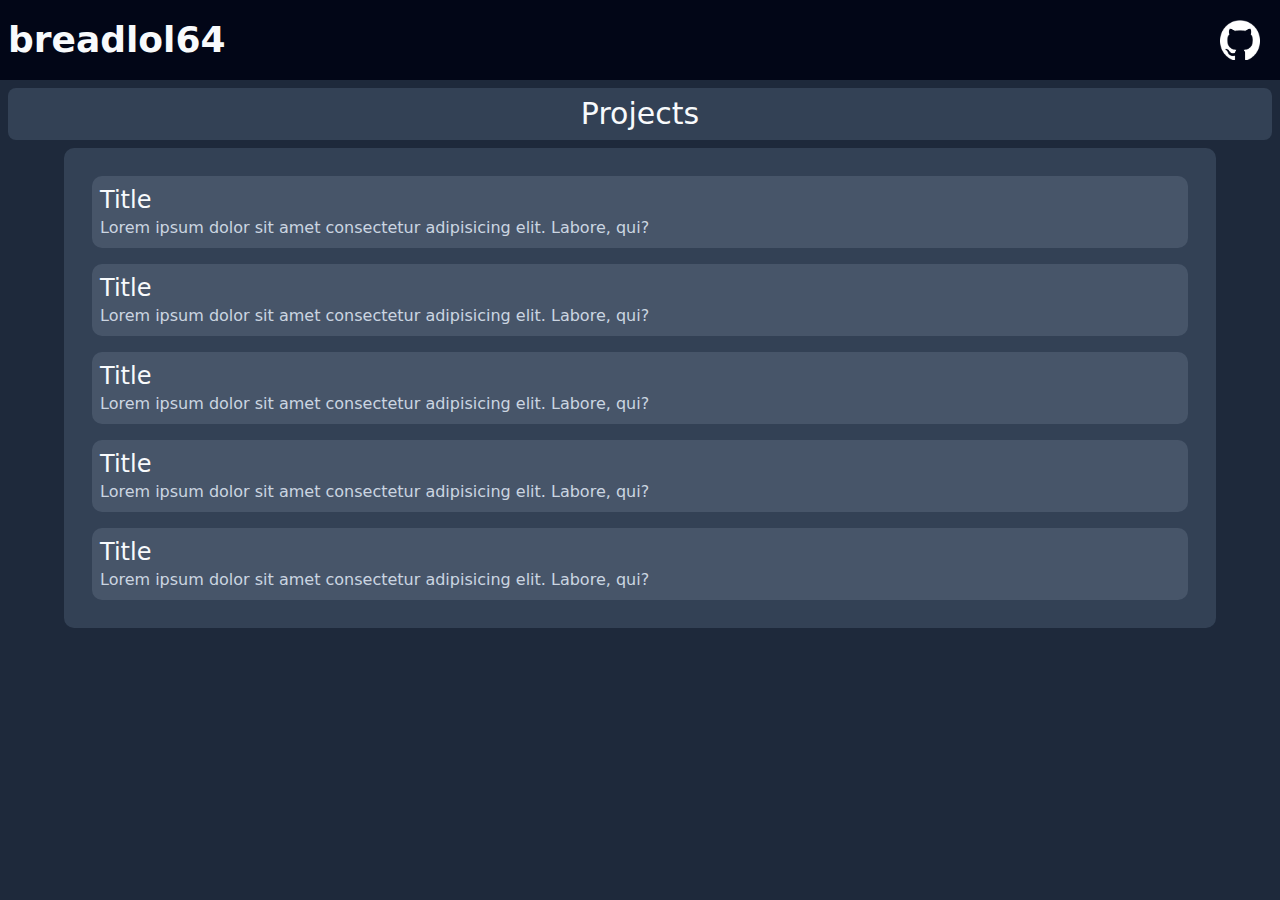
<file: index.html>
<!DOCTYPE html>
<html lang="en">
<head>
    <meta charset="UTF-8">
    <meta name="viewport" content="width=device-width, initial-scale=1.0">
    <title>breadlol64</title>
    <link rel="stylesheet" href="output.css">
</head>
<body class="bg-slate-800">
    <header class="flex bg-slate-950 h-20 items-center">
        <h1 class="text-slate-50 text-4xl font-bold m-2">breadlol64</h1>
        <nav class="ml-auto">
            <ul class="text-xl flex">
                <li><a href="https://github.com/breadlol64"><img src="github-mark-white.png" alt="github" class="w-10 h-10"></a></li>
            </ul>
        </nav>
    </header>

    <h1 class="text-3xl text-slate-50 text-center bg-slate-700 m-2 p-2" style="border-radius: 8px;">Projects</h1>

    <div class="bg-slate-700 p-3 sm:ml-16 sm:mr-16 ml-5 mr-5" style="border-radius: 10px;">
        <div class="bg-slate-600 p-2 m-4" style="border-radius: 10px;">
            <h1 class="text-2xl text-slate-50">Title</h1>
            <p class="text-slate-300">Lorem ipsum dolor sit amet consectetur adipisicing elit. Labore, qui?</p>
        </div>
        
        <div class="bg-slate-600 p-2 m-4" style="border-radius: 10px;">
            <h1 class="text-2xl text-slate-50">Title</h1>
            <p class="text-slate-300">Lorem ipsum dolor sit amet consectetur adipisicing elit. Labore, qui?</p>
        </div>

        <div class="bg-slate-600 p-2 m-4" style="border-radius: 10px;">
            <h1 class="text-2xl text-slate-50">Title</h1>
            <p class="text-slate-300">Lorem ipsum dolor sit amet consectetur adipisicing elit. Labore, qui?</p>
        </div>

        <div class="bg-slate-600 p-2 m-4" style="border-radius: 10px;">
            <h1 class="text-2xl text-slate-50">Title</h1>
            <p class="text-slate-300">Lorem ipsum dolor sit amet consectetur adipisicing elit. Labore, qui?</p>
        </div>

        <div class="bg-slate-600 p-2 m-4" style="border-radius: 10px;">
            <h1 class="text-2xl text-slate-50">Title</h1>
            <p class="text-slate-300">Lorem ipsum dolor sit amet consectetur adipisicing elit. Labore, qui?</p>
        </div>
    </div>
</body>
</html>
</file>
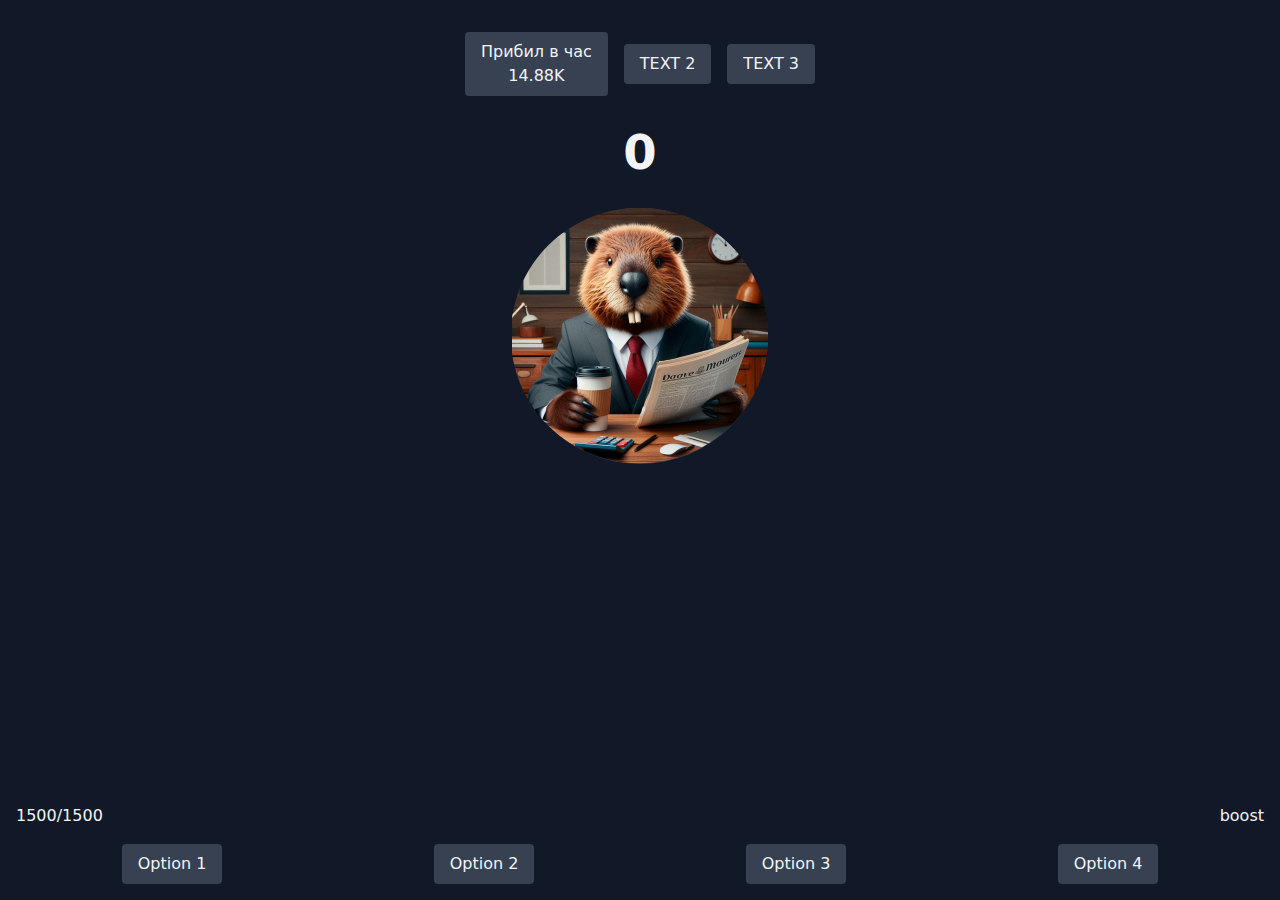
<file: bober/index.html>
<!DOCTYPE html>
<html lang="en">
<head>
    <meta charset="UTF-8">
    <meta name="viewport" content="width=device-width, initial-scale=1.0">
    <link rel="stylesheet" href="output.css">
    <title>bober</title>
</head>
<body class="flex flex-col items-center justify-between min-h-screen bg-gray-900 text-gray-100">
    
    <!-- Top Buttons -->
    <div class="flex justify-center mt-4 fixed top-0 left-0 right-0 p-4 bg-gray-900">
        <div class="flex items-center">
            <button class="px-4 py-2 bg-gray-700 rounded flex items-center justify-center">
                Прибил в час<br>14.88K
            </button>
            <button class="px-4 py-2 bg-gray-700 rounded flex items-center justify-center ml-4">
                TEXT 2
            </button>
            <button class="px-4 py-2 bg-gray-700 rounded flex items-center justify-center ml-4">
                TEXT 3
            </button>
        </div>
    </div>
    
    <!-- Main Content -->
    <div class="flex flex-col items-center mt-24">
        <!-- Large Number -->
        <div class="mt-8 text-5xl font-bold" id="score" >
            0
        </div>
        
        <!-- Circular Image Placeholder -->
        <div class="mt-8" onclick="addScore()">
            <div class="w-64 h-64 bg-gray-700 rounded-full flex items-center justify-center">
                <img src="bober.png" alt="">
            </div>
        </div>
    </div>

    <!-- Progress Bar and Menu at the Bottom -->
    <div class="w-full px-4 fixed bottom-0 left-0 right-0 bg-gray-900 pb-4">
        <!-- Progress Bar -->
        <div class="mt-4">
            <div class="flex items-center justify-between mb-2">
                <span id="energy">1500/1500</span>
                <span>boost</span>
            </div>
        </div>
        
        <!-- Menu Options -->
        <div class="mt-4 flex justify-around">
            <button class="px-4 py-2 bg-gray-700 rounded">Option 1</button>
            <button class="px-4 py-2 bg-gray-700 rounded">Option 2</button>
            <button class="px-4 py-2 bg-gray-700 rounded">Option 3</button>
            <button class="px-4 py-2 bg-gray-700 rounded">Option 4</button>
        </div>
    </div>
    <script src="index.js"></script>
</body>
</html>
</file>
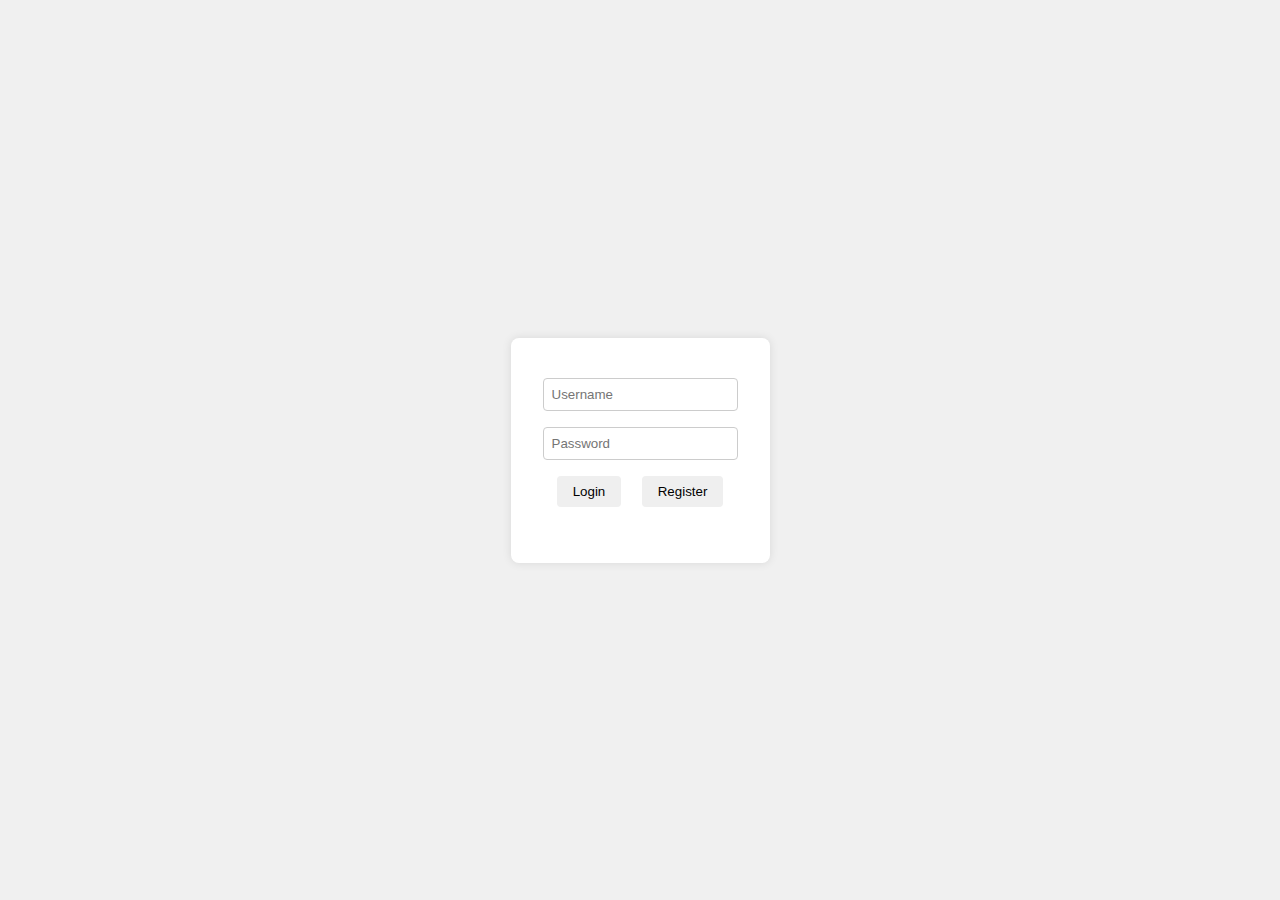
<file: bread/index.html>
<!DOCTYPE html>
<html lang="en">
<head>
    <meta charset="UTF-8">
    <meta name="viewport" content="width=device-width, initial-scale=1.0">
    <title>breadlol64</title>
    <style>
        body {
            font-family: Arial, sans-serif;
            display: flex;
            justify-content: center;
            align-items: center;
            height: 100vh;
            background-color: #f0f0f0;
            margin: 0;
        }
        .container {
            background-color: white;
            padding: 2rem;
            border-radius: 8px;
            box-shadow: 0 0 10px rgba(0, 0, 0, 0.1);
            text-align: center;
        }
        input[type="text"], input[type="password"] {
            width: 100%;
            padding: 0.5rem;
            margin: 0.5rem 0;
            border: 1px solid #ccc;
            border-radius: 4px;
            box-sizing: border-box;
        }
        button {
            padding: 0.5rem 1rem;
            margin: 0.5rem;
            border: none;
            border-radius: 4px;
            cursor: pointer;
            transition: background-color 0.3s ease;
        }
        button:hover {
            background-color: #007BFF;
            color: white;
        }
        #status {
            margin-top: 1rem;
            color: black;
        }
    </style>
</head>
<body>
    <div class="container">
        <input type="text" placeholder="Username" id="user"> <br>
        <input type="password" placeholder="Password" id="pw"> <br>
        <button onclick="login()">Login</button>
        <button onclick="reg()">Register</button>
        <p id="status"></p>
    </div>
    <script src="index.js"></script>
</body>
</html>
</file>
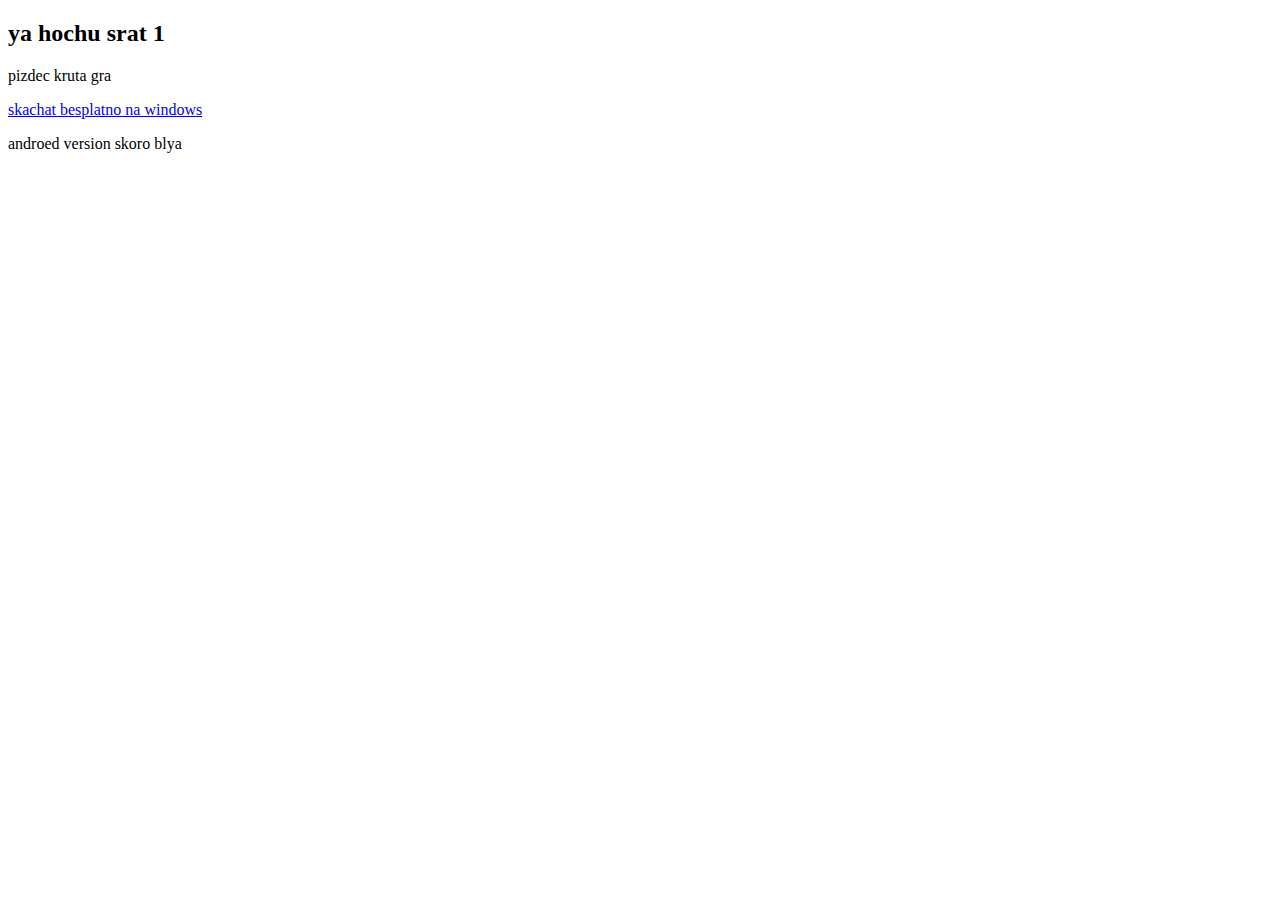
<file: srat/index.html>
<!DOCTYPE html>
<html lang="en">
<head>
    <meta charset="UTF-8">
    <meta name="viewport" content="width=device-width, initial-scale=1.0">
    <title>ya hochu srat</title>
</head>
<body>
    <h2>ya hochu srat 1</h2>
    <p>pizdec kruta gra</p>
    <a href="https://github.com/breadlol64/breadlol64.github.io/releases/download/xyi/ya-hochu-srat.zip">skachat besplatno na windows</a>
    <p>androed version skoro blya</p>
</body>
</html>
</file>
<file: output.css>
/*
! tailwindcss v3.4.1 | MIT License | https://tailwindcss.com
*/

/*
1. Prevent padding and border from affecting element width. (https://github.com/mozdevs/cssremedy/issues/4)
2. Allow adding a border to an element by just adding a border-width. (https://github.com/tailwindcss/tailwindcss/pull/116)
*/

*,
::before,
::after {
  box-sizing: border-box;
  /* 1 */
  border-width: 0;
  /* 2 */
  border-style: solid;
  /* 2 */
  border-color: #e5e7eb;
  /* 2 */
}

::before,
::after {
  --tw-content: '';
}

/*
1. Use a consistent sensible line-height in all browsers.
2. Prevent adjustments of font size after orientation changes in iOS.
3. Use a more readable tab size.
4. Use the user's configured `sans` font-family by default.
5. Use the user's configured `sans` font-feature-settings by default.
6. Use the user's configured `sans` font-variation-settings by default.
7. Disable tap highlights on iOS
*/

html,
:host {
  line-height: 1.5;
  /* 1 */
  -webkit-text-size-adjust: 100%;
  /* 2 */
  -moz-tab-size: 4;
  /* 3 */
  -o-tab-size: 4;
     tab-size: 4;
  /* 3 */
  font-family: ui-sans-serif, system-ui, sans-serif, "Apple Color Emoji", "Segoe UI Emoji", "Segoe UI Symbol", "Noto Color Emoji";
  /* 4 */
  font-feature-settings: normal;
  /* 5 */
  font-variation-settings: normal;
  /* 6 */
  -webkit-tap-highlight-color: transparent;
  /* 7 */
}

/*
1. Remove the margin in all browsers.
2. Inherit line-height from `html` so users can set them as a class directly on the `html` element.
*/

body {
  margin: 0;
  /* 1 */
  line-height: inherit;
  /* 2 */
}

/*
1. Add the correct height in Firefox.
2. Correct the inheritance of border color in Firefox. (https://bugzilla.mozilla.org/show_bug.cgi?id=190655)
3. Ensure horizontal rules are visible by default.
*/

hr {
  height: 0;
  /* 1 */
  color: inherit;
  /* 2 */
  border-top-width: 1px;
  /* 3 */
}

/*
Add the correct text decoration in Chrome, Edge, and Safari.
*/

abbr:where([title]) {
  -webkit-text-decoration: underline dotted;
          text-decoration: underline dotted;
}

/*
Remove the default font size and weight for headings.
*/

h1,
h2,
h3,
h4,
h5,
h6 {
  font-size: inherit;
  font-weight: inherit;
}

/*
Reset links to optimize for opt-in styling instead of opt-out.
*/

a {
  color: inherit;
  text-decoration: inherit;
}

/*
Add the correct font weight in Edge and Safari.
*/

b,
strong {
  font-weight: bolder;
}

/*
1. Use the user's configured `mono` font-family by default.
2. Use the user's configured `mono` font-feature-settings by default.
3. Use the user's configured `mono` font-variation-settings by default.
4. Correct the odd `em` font sizing in all browsers.
*/

code,
kbd,
samp,
pre {
  font-family: ui-monospace, SFMono-Regular, Menlo, Monaco, Consolas, "Liberation Mono", "Courier New", monospace;
  /* 1 */
  font-feature-settings: normal;
  /* 2 */
  font-variation-settings: normal;
  /* 3 */
  font-size: 1em;
  /* 4 */
}

/*
Add the correct font size in all browsers.
*/

small {
  font-size: 80%;
}

/*
Prevent `sub` and `sup` elements from affecting the line height in all browsers.
*/

sub,
sup {
  font-size: 75%;
  line-height: 0;
  position: relative;
  vertical-align: baseline;
}

sub {
  bottom: -0.25em;
}

sup {
  top: -0.5em;
}

/*
1. Remove text indentation from table contents in Chrome and Safari. (https://bugs.chromium.org/p/chromium/issues/detail?id=999088, https://bugs.webkit.org/show_bug.cgi?id=201297)
2. Correct table border color inheritance in all Chrome and Safari. (https://bugs.chromium.org/p/chromium/issues/detail?id=935729, https://bugs.webkit.org/show_bug.cgi?id=195016)
3. Remove gaps between table borders by default.
*/

table {
  text-indent: 0;
  /* 1 */
  border-color: inherit;
  /* 2 */
  border-collapse: collapse;
  /* 3 */
}

/*
1. Change the font styles in all browsers.
2. Remove the margin in Firefox and Safari.
3. Remove default padding in all browsers.
*/

button,
input,
optgroup,
select,
textarea {
  font-family: inherit;
  /* 1 */
  font-feature-settings: inherit;
  /* 1 */
  font-variation-settings: inherit;
  /* 1 */
  font-size: 100%;
  /* 1 */
  font-weight: inherit;
  /* 1 */
  line-height: inherit;
  /* 1 */
  color: inherit;
  /* 1 */
  margin: 0;
  /* 2 */
  padding: 0;
  /* 3 */
}

/*
Remove the inheritance of text transform in Edge and Firefox.
*/

button,
select {
  text-transform: none;
}

/*
1. Correct the inability to style clickable types in iOS and Safari.
2. Remove default button styles.
*/

button,
[type='button'],
[type='reset'],
[type='submit'] {
  -webkit-appearance: button;
  /* 1 */
  background-color: transparent;
  /* 2 */
  background-image: none;
  /* 2 */
}

/*
Use the modern Firefox focus style for all focusable elements.
*/

:-moz-focusring {
  outline: auto;
}

/*
Remove the additional `:invalid` styles in Firefox. (https://github.com/mozilla/gecko-dev/blob/2f9eacd9d3d995c937b4251a5557d95d494c9be1/layout/style/res/forms.css#L728-L737)
*/

:-moz-ui-invalid {
  box-shadow: none;
}

/*
Add the correct vertical alignment in Chrome and Firefox.
*/

progress {
  vertical-align: baseline;
}

/*
Correct the cursor style of increment and decrement buttons in Safari.
*/

::-webkit-inner-spin-button,
::-webkit-outer-spin-button {
  height: auto;
}

/*
1. Correct the odd appearance in Chrome and Safari.
2. Correct the outline style in Safari.
*/

[type='search'] {
  -webkit-appearance: textfield;
  /* 1 */
  outline-offset: -2px;
  /* 2 */
}

/*
Remove the inner padding in Chrome and Safari on macOS.
*/

::-webkit-search-decoration {
  -webkit-appearance: none;
}

/*
1. Correct the inability to style clickable types in iOS and Safari.
2. Change font properties to `inherit` in Safari.
*/

::-webkit-file-upload-button {
  -webkit-appearance: button;
  /* 1 */
  font: inherit;
  /* 2 */
}

/*
Add the correct display in Chrome and Safari.
*/

summary {
  display: list-item;
}

/*
Removes the default spacing and border for appropriate elements.
*/

blockquote,
dl,
dd,
h1,
h2,
h3,
h4,
h5,
h6,
hr,
figure,
p,
pre {
  margin: 0;
}

fieldset {
  margin: 0;
  padding: 0;
}

legend {
  padding: 0;
}

ol,
ul,
menu {
  list-style: none;
  margin: 0;
  padding: 0;
}

/*
Reset default styling for dialogs.
*/

dialog {
  padding: 0;
}

/*
Prevent resizing textareas horizontally by default.
*/

textarea {
  resize: vertical;
}

/*
1. Reset the default placeholder opacity in Firefox. (https://github.com/tailwindlabs/tailwindcss/issues/3300)
2. Set the default placeholder color to the user's configured gray 400 color.
*/

input::-moz-placeholder, textarea::-moz-placeholder {
  opacity: 1;
  /* 1 */
  color: #9ca3af;
  /* 2 */
}

input::placeholder,
textarea::placeholder {
  opacity: 1;
  /* 1 */
  color: #9ca3af;
  /* 2 */
}

/*
Set the default cursor for buttons.
*/

button,
[role="button"] {
  cursor: pointer;
}

/*
Make sure disabled buttons don't get the pointer cursor.
*/

:disabled {
  cursor: default;
}

/*
1. Make replaced elements `display: block` by default. (https://github.com/mozdevs/cssremedy/issues/14)
2. Add `vertical-align: middle` to align replaced elements more sensibly by default. (https://github.com/jensimmons/cssremedy/issues/14#issuecomment-634934210)
   This can trigger a poorly considered lint error in some tools but is included by design.
*/

img,
svg,
video,
canvas,
audio,
iframe,
embed,
object {
  display: block;
  /* 1 */
  vertical-align: middle;
  /* 2 */
}

/*
Constrain images and videos to the parent width and preserve their intrinsic aspect ratio. (https://github.com/mozdevs/cssremedy/issues/14)
*/

img,
video {
  max-width: 100%;
  height: auto;
}

/* Make elements with the HTML hidden attribute stay hidden by default */

[hidden] {
  display: none;
}

*, ::before, ::after {
  --tw-border-spacing-x: 0;
  --tw-border-spacing-y: 0;
  --tw-translate-x: 0;
  --tw-translate-y: 0;
  --tw-rotate: 0;
  --tw-skew-x: 0;
  --tw-skew-y: 0;
  --tw-scale-x: 1;
  --tw-scale-y: 1;
  --tw-pan-x:  ;
  --tw-pan-y:  ;
  --tw-pinch-zoom:  ;
  --tw-scroll-snap-strictness: proximity;
  --tw-gradient-from-position:  ;
  --tw-gradient-via-position:  ;
  --tw-gradient-to-position:  ;
  --tw-ordinal:  ;
  --tw-slashed-zero:  ;
  --tw-numeric-figure:  ;
  --tw-numeric-spacing:  ;
  --tw-numeric-fraction:  ;
  --tw-ring-inset:  ;
  --tw-ring-offset-width: 0px;
  --tw-ring-offset-color: #fff;
  --tw-ring-color: rgb(59 130 246 / 0.5);
  --tw-ring-offset-shadow: 0 0 #0000;
  --tw-ring-shadow: 0 0 #0000;
  --tw-shadow: 0 0 #0000;
  --tw-shadow-colored: 0 0 #0000;
  --tw-blur:  ;
  --tw-brightness:  ;
  --tw-contrast:  ;
  --tw-grayscale:  ;
  --tw-hue-rotate:  ;
  --tw-invert:  ;
  --tw-saturate:  ;
  --tw-sepia:  ;
  --tw-drop-shadow:  ;
  --tw-backdrop-blur:  ;
  --tw-backdrop-brightness:  ;
  --tw-backdrop-contrast:  ;
  --tw-backdrop-grayscale:  ;
  --tw-backdrop-hue-rotate:  ;
  --tw-backdrop-invert:  ;
  --tw-backdrop-opacity:  ;
  --tw-backdrop-saturate:  ;
  --tw-backdrop-sepia:  ;
}

::backdrop {
  --tw-border-spacing-x: 0;
  --tw-border-spacing-y: 0;
  --tw-translate-x: 0;
  --tw-translate-y: 0;
  --tw-rotate: 0;
  --tw-skew-x: 0;
  --tw-skew-y: 0;
  --tw-scale-x: 1;
  --tw-scale-y: 1;
  --tw-pan-x:  ;
  --tw-pan-y:  ;
  --tw-pinch-zoom:  ;
  --tw-scroll-snap-strictness: proximity;
  --tw-gradient-from-position:  ;
  --tw-gradient-via-position:  ;
  --tw-gradient-to-position:  ;
  --tw-ordinal:  ;
  --tw-slashed-zero:  ;
  --tw-numeric-figure:  ;
  --tw-numeric-spacing:  ;
  --tw-numeric-fraction:  ;
  --tw-ring-inset:  ;
  --tw-ring-offset-width: 0px;
  --tw-ring-offset-color: #fff;
  --tw-ring-color: rgb(59 130 246 / 0.5);
  --tw-ring-offset-shadow: 0 0 #0000;
  --tw-ring-shadow: 0 0 #0000;
  --tw-shadow: 0 0 #0000;
  --tw-shadow-colored: 0 0 #0000;
  --tw-blur:  ;
  --tw-brightness:  ;
  --tw-contrast:  ;
  --tw-grayscale:  ;
  --tw-hue-rotate:  ;
  --tw-invert:  ;
  --tw-saturate:  ;
  --tw-sepia:  ;
  --tw-drop-shadow:  ;
  --tw-backdrop-blur:  ;
  --tw-backdrop-brightness:  ;
  --tw-backdrop-contrast:  ;
  --tw-backdrop-grayscale:  ;
  --tw-backdrop-hue-rotate:  ;
  --tw-backdrop-invert:  ;
  --tw-backdrop-opacity:  ;
  --tw-backdrop-saturate:  ;
  --tw-backdrop-sepia:  ;
}

.visible {
  visibility: visible;
}

.collapse {
  visibility: collapse;
}

.relative {
  position: relative;
}

.m-2 {
  margin: 0.5rem;
}

.m-4 {
  margin: 1rem;
}

.ml-10 {
  margin-left: 2.5rem;
}

.ml-20 {
  margin-left: 5rem;
}

.ml-5 {
  margin-left: 1.25rem;
}

.ml-auto {
  margin-left: auto;
}

.mr-10 {
  margin-right: 2.5rem;
}

.mr-20 {
  margin-right: 5rem;
}

.mr-5 {
  margin-right: 1.25rem;
}

.ml-16 {
  margin-left: 4rem;
}

.mr-16 {
  margin-right: 4rem;
}

.block {
  display: block;
}

.flex {
  display: flex;
}

.table {
  display: table;
}

.contents {
  display: contents;
}

.hidden {
  display: none;
}

.h-1 {
  height: 0.25rem;
}

.h-10 {
  height: 2.5rem;
}

.h-20 {
  height: 5rem;
}

.h-40 {
  height: 10rem;
}

.h-52 {
  height: 13rem;
}

.w-1 {
  width: 0.25rem;
}

.w-10 {
  width: 2.5rem;
}

.border-collapse {
  border-collapse: collapse;
}

.transform {
  transform: translate(var(--tw-translate-x), var(--tw-translate-y)) rotate(var(--tw-rotate)) skewX(var(--tw-skew-x)) skewY(var(--tw-skew-y)) scaleX(var(--tw-scale-x)) scaleY(var(--tw-scale-y));
}

.resize {
  resize: both;
}

.content-end {
  align-content: flex-end;
}

.content-between {
  align-content: space-between;
}

.content-around {
  align-content: space-around;
}

.content-evenly {
  align-content: space-evenly;
}

.content-baseline {
  align-content: baseline;
}

.content-stretch {
  align-content: stretch;
}

.items-end {
  align-items: flex-end;
}

.items-center {
  align-items: center;
}

.justify-center {
  justify-content: center;
}

.justify-between {
  justify-content: space-between;
}

.justify-evenly {
  justify-content: space-evenly;
}

.justify-items-end {
  justify-items: end;
}

.border {
  border-width: 1px;
}

.border-r-2 {
  border-right-width: 2px;
}

.border-r-4 {
  border-right-width: 4px;
}

.border-r-8 {
  border-right-width: 8px;
}

.border-t-yellow-600 {
  --tw-border-opacity: 1;
  border-top-color: rgb(202 138 4 / var(--tw-border-opacity));
}

.bg-slate-600 {
  --tw-bg-opacity: 1;
  background-color: rgb(71 85 105 / var(--tw-bg-opacity));
}

.bg-slate-700 {
  --tw-bg-opacity: 1;
  background-color: rgb(51 65 85 / var(--tw-bg-opacity));
}

.bg-slate-800 {
  --tw-bg-opacity: 1;
  background-color: rgb(30 41 59 / var(--tw-bg-opacity));
}

.bg-slate-950 {
  --tw-bg-opacity: 1;
  background-color: rgb(2 6 23 / var(--tw-bg-opacity));
}

.p-2 {
  padding: 0.5rem;
}

.p-3 {
  padding: 0.75rem;
}

.text-left {
  text-align: left;
}

.text-center {
  text-align: center;
}

.text-2xl {
  font-size: 1.5rem;
  line-height: 2rem;
}

.text-3xl {
  font-size: 1.875rem;
  line-height: 2.25rem;
}

.text-4xl {
  font-size: 2.25rem;
  line-height: 2.5rem;
}

.text-xl {
  font-size: 1.25rem;
  line-height: 1.75rem;
}

.font-bold {
  font-weight: 700;
}

.text-slate-300 {
  --tw-text-opacity: 1;
  color: rgb(203 213 225 / var(--tw-text-opacity));
}

.text-slate-50 {
  --tw-text-opacity: 1;
  color: rgb(248 250 252 / var(--tw-text-opacity));
}

.text-slate-500 {
  --tw-text-opacity: 1;
  color: rgb(100 116 139 / var(--tw-text-opacity));
}

.underline {
  text-decoration-line: underline;
}

.outline {
  outline-style: solid;
}

ul li {
  list-style: none;
  color: white;
  margin: 20px;
}

@media (min-width: 640px) {
  .sm\:ml-20 {
    margin-left: 5rem;
  }

  .sm\:mr-20 {
    margin-right: 5rem;
  }

  .sm\:ml-16 {
    margin-left: 4rem;
  }

  .sm\:mr-16 {
    margin-right: 4rem;
  }
}

@media (min-width: 1024px) {
  .lg\:ml-5 {
    margin-left: 1.25rem;
  }

  .lg\:mr-5 {
    margin-right: 1.25rem;
  }
}
</file>
<file: bober/output.css>
/*
! tailwindcss v3.4.3 | MIT License | https://tailwindcss.com
*/

/*
1. Prevent padding and border from affecting element width. (https://github.com/mozdevs/cssremedy/issues/4)
2. Allow adding a border to an element by just adding a border-width. (https://github.com/tailwindcss/tailwindcss/pull/116)
*/

*,
::before,
::after {
  box-sizing: border-box;
  /* 1 */
  border-width: 0;
  /* 2 */
  border-style: solid;
  /* 2 */
  border-color: #e5e7eb;
  /* 2 */
}

::before,
::after {
  --tw-content: '';
}

/*
1. Use a consistent sensible line-height in all browsers.
2. Prevent adjustments of font size after orientation changes in iOS.
3. Use a more readable tab size.
4. Use the user's configured `sans` font-family by default.
5. Use the user's configured `sans` font-feature-settings by default.
6. Use the user's configured `sans` font-variation-settings by default.
7. Disable tap highlights on iOS
*/

html,
:host {
  line-height: 1.5;
  /* 1 */
  -webkit-text-size-adjust: 100%;
  /* 2 */
  -moz-tab-size: 4;
  /* 3 */
  -o-tab-size: 4;
     tab-size: 4;
  /* 3 */
  font-family: ui-sans-serif, system-ui, sans-serif, "Apple Color Emoji", "Segoe UI Emoji", "Segoe UI Symbol", "Noto Color Emoji";
  /* 4 */
  font-feature-settings: normal;
  /* 5 */
  font-variation-settings: normal;
  /* 6 */
  -webkit-tap-highlight-color: transparent;
  /* 7 */
}

/*
1. Remove the margin in all browsers.
2. Inherit line-height from `html` so users can set them as a class directly on the `html` element.
*/

body {
  margin: 0;
  /* 1 */
  line-height: inherit;
  /* 2 */
}

/*
1. Add the correct height in Firefox.
2. Correct the inheritance of border color in Firefox. (https://bugzilla.mozilla.org/show_bug.cgi?id=190655)
3. Ensure horizontal rules are visible by default.
*/

hr {
  height: 0;
  /* 1 */
  color: inherit;
  /* 2 */
  border-top-width: 1px;
  /* 3 */
}

/*
Add the correct text decoration in Chrome, Edge, and Safari.
*/

abbr:where([title]) {
  -webkit-text-decoration: underline dotted;
          text-decoration: underline dotted;
}

/*
Remove the default font size and weight for headings.
*/

h1,
h2,
h3,
h4,
h5,
h6 {
  font-size: inherit;
  font-weight: inherit;
}

/*
Reset links to optimize for opt-in styling instead of opt-out.
*/

a {
  color: inherit;
  text-decoration: inherit;
}

/*
Add the correct font weight in Edge and Safari.
*/

b,
strong {
  font-weight: bolder;
}

/*
1. Use the user's configured `mono` font-family by default.
2. Use the user's configured `mono` font-feature-settings by default.
3. Use the user's configured `mono` font-variation-settings by default.
4. Correct the odd `em` font sizing in all browsers.
*/

code,
kbd,
samp,
pre {
  font-family: ui-monospace, SFMono-Regular, Menlo, Monaco, Consolas, "Liberation Mono", "Courier New", monospace;
  /* 1 */
  font-feature-settings: normal;
  /* 2 */
  font-variation-settings: normal;
  /* 3 */
  font-size: 1em;
  /* 4 */
}

/*
Add the correct font size in all browsers.
*/

small {
  font-size: 80%;
}

/*
Prevent `sub` and `sup` elements from affecting the line height in all browsers.
*/

sub,
sup {
  font-size: 75%;
  line-height: 0;
  position: relative;
  vertical-align: baseline;
}

sub {
  bottom: -0.25em;
}

sup {
  top: -0.5em;
}

/*
1. Remove text indentation from table contents in Chrome and Safari. (https://bugs.chromium.org/p/chromium/issues/detail?id=999088, https://bugs.webkit.org/show_bug.cgi?id=201297)
2. Correct table border color inheritance in all Chrome and Safari. (https://bugs.chromium.org/p/chromium/issues/detail?id=935729, https://bugs.webkit.org/show_bug.cgi?id=195016)
3. Remove gaps between table borders by default.
*/

table {
  text-indent: 0;
  /* 1 */
  border-color: inherit;
  /* 2 */
  border-collapse: collapse;
  /* 3 */
}

/*
1. Change the font styles in all browsers.
2. Remove the margin in Firefox and Safari.
3. Remove default padding in all browsers.
*/

button,
input,
optgroup,
select,
textarea {
  font-family: inherit;
  /* 1 */
  font-feature-settings: inherit;
  /* 1 */
  font-variation-settings: inherit;
  /* 1 */
  font-size: 100%;
  /* 1 */
  font-weight: inherit;
  /* 1 */
  line-height: inherit;
  /* 1 */
  letter-spacing: inherit;
  /* 1 */
  color: inherit;
  /* 1 */
  margin: 0;
  /* 2 */
  padding: 0;
  /* 3 */
}

/*
Remove the inheritance of text transform in Edge and Firefox.
*/

button,
select {
  text-transform: none;
}

/*
1. Correct the inability to style clickable types in iOS and Safari.
2. Remove default button styles.
*/

button,
input:where([type='button']),
input:where([type='reset']),
input:where([type='submit']) {
  -webkit-appearance: button;
  /* 1 */
  background-color: transparent;
  /* 2 */
  background-image: none;
  /* 2 */
}

/*
Use the modern Firefox focus style for all focusable elements.
*/

:-moz-focusring {
  outline: auto;
}

/*
Remove the additional `:invalid` styles in Firefox. (https://github.com/mozilla/gecko-dev/blob/2f9eacd9d3d995c937b4251a5557d95d494c9be1/layout/style/res/forms.css#L728-L737)
*/

:-moz-ui-invalid {
  box-shadow: none;
}

/*
Add the correct vertical alignment in Chrome and Firefox.
*/

progress {
  vertical-align: baseline;
}

/*
Correct the cursor style of increment and decrement buttons in Safari.
*/

::-webkit-inner-spin-button,
::-webkit-outer-spin-button {
  height: auto;
}

/*
1. Correct the odd appearance in Chrome and Safari.
2. Correct the outline style in Safari.
*/

[type='search'] {
  -webkit-appearance: textfield;
  /* 1 */
  outline-offset: -2px;
  /* 2 */
}

/*
Remove the inner padding in Chrome and Safari on macOS.
*/

::-webkit-search-decoration {
  -webkit-appearance: none;
}

/*
1. Correct the inability to style clickable types in iOS and Safari.
2. Change font properties to `inherit` in Safari.
*/

::-webkit-file-upload-button {
  -webkit-appearance: button;
  /* 1 */
  font: inherit;
  /* 2 */
}

/*
Add the correct display in Chrome and Safari.
*/

summary {
  display: list-item;
}

/*
Removes the default spacing and border for appropriate elements.
*/

blockquote,
dl,
dd,
h1,
h2,
h3,
h4,
h5,
h6,
hr,
figure,
p,
pre {
  margin: 0;
}

fieldset {
  margin: 0;
  padding: 0;
}

legend {
  padding: 0;
}

ol,
ul,
menu {
  list-style: none;
  margin: 0;
  padding: 0;
}

/*
Reset default styling for dialogs.
*/

dialog {
  padding: 0;
}

/*
Prevent resizing textareas horizontally by default.
*/

textarea {
  resize: vertical;
}

/*
1. Reset the default placeholder opacity in Firefox. (https://github.com/tailwindlabs/tailwindcss/issues/3300)
2. Set the default placeholder color to the user's configured gray 400 color.
*/

input::-moz-placeholder, textarea::-moz-placeholder {
  opacity: 1;
  /* 1 */
  color: #9ca3af;
  /* 2 */
}

input::placeholder,
textarea::placeholder {
  opacity: 1;
  /* 1 */
  color: #9ca3af;
  /* 2 */
}

/*
Set the default cursor for buttons.
*/

button,
[role="button"] {
  cursor: pointer;
}

/*
Make sure disabled buttons don't get the pointer cursor.
*/

:disabled {
  cursor: default;
}

/*
1. Make replaced elements `display: block` by default. (https://github.com/mozdevs/cssremedy/issues/14)
2. Add `vertical-align: middle` to align replaced elements more sensibly by default. (https://github.com/jensimmons/cssremedy/issues/14#issuecomment-634934210)
   This can trigger a poorly considered lint error in some tools but is included by design.
*/

img,
svg,
video,
canvas,
audio,
iframe,
embed,
object {
  display: block;
  /* 1 */
  vertical-align: middle;
  /* 2 */
}

/*
Constrain images and videos to the parent width and preserve their intrinsic aspect ratio. (https://github.com/mozdevs/cssremedy/issues/14)
*/

img,
video {
  max-width: 100%;
  height: auto;
}

/* Make elements with the HTML hidden attribute stay hidden by default */

[hidden] {
  display: none;
}

*, ::before, ::after {
  --tw-border-spacing-x: 0;
  --tw-border-spacing-y: 0;
  --tw-translate-x: 0;
  --tw-translate-y: 0;
  --tw-rotate: 0;
  --tw-skew-x: 0;
  --tw-skew-y: 0;
  --tw-scale-x: 1;
  --tw-scale-y: 1;
  --tw-pan-x:  ;
  --tw-pan-y:  ;
  --tw-pinch-zoom:  ;
  --tw-scroll-snap-strictness: proximity;
  --tw-gradient-from-position:  ;
  --tw-gradient-via-position:  ;
  --tw-gradient-to-position:  ;
  --tw-ordinal:  ;
  --tw-slashed-zero:  ;
  --tw-numeric-figure:  ;
  --tw-numeric-spacing:  ;
  --tw-numeric-fraction:  ;
  --tw-ring-inset:  ;
  --tw-ring-offset-width: 0px;
  --tw-ring-offset-color: #fff;
  --tw-ring-color: rgb(59 130 246 / 0.5);
  --tw-ring-offset-shadow: 0 0 #0000;
  --tw-ring-shadow: 0 0 #0000;
  --tw-shadow: 0 0 #0000;
  --tw-shadow-colored: 0 0 #0000;
  --tw-blur:  ;
  --tw-brightness:  ;
  --tw-contrast:  ;
  --tw-grayscale:  ;
  --tw-hue-rotate:  ;
  --tw-invert:  ;
  --tw-saturate:  ;
  --tw-sepia:  ;
  --tw-drop-shadow:  ;
  --tw-backdrop-blur:  ;
  --tw-backdrop-brightness:  ;
  --tw-backdrop-contrast:  ;
  --tw-backdrop-grayscale:  ;
  --tw-backdrop-hue-rotate:  ;
  --tw-backdrop-invert:  ;
  --tw-backdrop-opacity:  ;
  --tw-backdrop-saturate:  ;
  --tw-backdrop-sepia:  ;
  --tw-contain-size:  ;
  --tw-contain-layout:  ;
  --tw-contain-paint:  ;
  --tw-contain-style:  ;
}

::backdrop {
  --tw-border-spacing-x: 0;
  --tw-border-spacing-y: 0;
  --tw-translate-x: 0;
  --tw-translate-y: 0;
  --tw-rotate: 0;
  --tw-skew-x: 0;
  --tw-skew-y: 0;
  --tw-scale-x: 1;
  --tw-scale-y: 1;
  --tw-pan-x:  ;
  --tw-pan-y:  ;
  --tw-pinch-zoom:  ;
  --tw-scroll-snap-strictness: proximity;
  --tw-gradient-from-position:  ;
  --tw-gradient-via-position:  ;
  --tw-gradient-to-position:  ;
  --tw-ordinal:  ;
  --tw-slashed-zero:  ;
  --tw-numeric-figure:  ;
  --tw-numeric-spacing:  ;
  --tw-numeric-fraction:  ;
  --tw-ring-inset:  ;
  --tw-ring-offset-width: 0px;
  --tw-ring-offset-color: #fff;
  --tw-ring-color: rgb(59 130 246 / 0.5);
  --tw-ring-offset-shadow: 0 0 #0000;
  --tw-ring-shadow: 0 0 #0000;
  --tw-shadow: 0 0 #0000;
  --tw-shadow-colored: 0 0 #0000;
  --tw-blur:  ;
  --tw-brightness:  ;
  --tw-contrast:  ;
  --tw-grayscale:  ;
  --tw-hue-rotate:  ;
  --tw-invert:  ;
  --tw-saturate:  ;
  --tw-sepia:  ;
  --tw-drop-shadow:  ;
  --tw-backdrop-blur:  ;
  --tw-backdrop-brightness:  ;
  --tw-backdrop-contrast:  ;
  --tw-backdrop-grayscale:  ;
  --tw-backdrop-hue-rotate:  ;
  --tw-backdrop-invert:  ;
  --tw-backdrop-opacity:  ;
  --tw-backdrop-saturate:  ;
  --tw-backdrop-sepia:  ;
  --tw-contain-size:  ;
  --tw-contain-layout:  ;
  --tw-contain-paint:  ;
  --tw-contain-style:  ;
}

.container {
  width: 100%;
}

@media (min-width: 640px) {
  .container {
    max-width: 640px;
  }
}

@media (min-width: 768px) {
  .container {
    max-width: 768px;
  }
}

@media (min-width: 1024px) {
  .container {
    max-width: 1024px;
  }
}

@media (min-width: 1280px) {
  .container {
    max-width: 1280px;
  }
}

@media (min-width: 1536px) {
  .container {
    max-width: 1536px;
  }
}

.sr-only {
  position: absolute;
  width: 1px;
  height: 1px;
  padding: 0;
  margin: -1px;
  overflow: hidden;
  clip: rect(0, 0, 0, 0);
  white-space: nowrap;
  border-width: 0;
}

.not-sr-only {
  position: static;
  width: auto;
  height: auto;
  padding: 0;
  margin: 0;
  overflow: visible;
  clip: auto;
  white-space: normal;
}

.pointer-events-none {
  pointer-events: none;
}

.pointer-events-auto {
  pointer-events: auto;
}

.\!visible {
  visibility: visible !important;
}

.visible {
  visibility: visible;
}

.invisible {
  visibility: hidden;
}

.collapse {
  visibility: collapse;
}

.static {
  position: static;
}

.fixed {
  position: fixed;
}

.absolute {
  position: absolute;
}

.relative {
  position: relative;
}

.sticky {
  position: sticky;
}

.-inset-1 {
  inset: -0.25rem;
}

.end-1 {
  inset-inline-end: 0.25rem;
}

.bottom-0 {
  bottom: 0px;
}

.left-0 {
  left: 0px;
}

.right-0 {
  right: 0px;
}

.top-0 {
  top: 0px;
}

.isolate {
  isolation: isolate;
}

.isolation-auto {
  isolation: auto;
}

.float-start {
  float: inline-start;
}

.float-end {
  float: inline-end;
}

.float-right {
  float: right;
}

.float-left {
  float: left;
}

.float-none {
  float: none;
}

.clear-start {
  clear: inline-start;
}

.clear-end {
  clear: inline-end;
}

.clear-left {
  clear: left;
}

.clear-right {
  clear: right;
}

.clear-both {
  clear: both;
}

.clear-none {
  clear: none;
}

.mt-2 {
  margin-top: 0.5rem;
}

.mb-2 {
  margin-bottom: 0.5rem;
}

.mt-4 {
  margin-top: 1rem;
}

.mt-8 {
  margin-top: 2rem;
}

.mt-24 {
  margin-top: 6rem;
}

.ml-2 {
  margin-left: 0.5rem;
}

.ml-1 {
  margin-left: 0.25rem;
}

.ml-4 {
  margin-left: 1rem;
}

.box-border {
  box-sizing: border-box;
}

.box-content {
  box-sizing: content-box;
}

.line-clamp-none {
  overflow: visible;
  display: block;
  -webkit-box-orient: horizontal;
  -webkit-line-clamp: none;
}

.block {
  display: block;
}

.inline-block {
  display: inline-block;
}

.inline {
  display: inline;
}

.flex {
  display: flex;
}

.inline-flex {
  display: inline-flex;
}

.table {
  display: table;
}

.inline-table {
  display: inline-table;
}

.table-caption {
  display: table-caption;
}

.table-cell {
  display: table-cell;
}

.table-column {
  display: table-column;
}

.table-column-group {
  display: table-column-group;
}

.table-footer-group {
  display: table-footer-group;
}

.table-header-group {
  display: table-header-group;
}

.table-row-group {
  display: table-row-group;
}

.table-row {
  display: table-row;
}

.flow-root {
  display: flow-root;
}

.grid {
  display: grid;
}

.inline-grid {
  display: inline-grid;
}

.contents {
  display: contents;
}

.list-item {
  display: list-item;
}

.hidden {
  display: none;
}

.h-4 {
  height: 1rem;
}

.h-48 {
  height: 12rem;
}

.h-64 {
  height: 16rem;
}

.min-h-screen {
  min-height: 100vh;
}

.w-\[this-is\\\\\] {
  width: this-is\\;
}

.w-\[this-is\] {
  width: this-is;
}

.w-\[weird-and-invalid\] {
  width: weird-and-invalid;
}

.w-48 {
  width: 12rem;
}

.w-full {
  width: 100%;
}

.w-64 {
  width: 16rem;
}

.flex-shrink {
  flex-shrink: 1;
}

.shrink {
  flex-shrink: 1;
}

.flex-grow {
  flex-grow: 1;
}

.grow {
  flex-grow: 1;
}

.table-auto {
  table-layout: auto;
}

.table-fixed {
  table-layout: fixed;
}

.caption-top {
  caption-side: top;
}

.caption-bottom {
  caption-side: bottom;
}

.border-collapse {
  border-collapse: collapse;
}

.border-separate {
  border-collapse: separate;
}

.\!transform {
  transform: translate(var(--tw-translate-x), var(--tw-translate-y)) rotate(var(--tw-rotate)) skewX(var(--tw-skew-x)) skewY(var(--tw-skew-y)) scaleX(var(--tw-scale-x)) scaleY(var(--tw-scale-y)) !important;
}

.transform {
  transform: translate(var(--tw-translate-x), var(--tw-translate-y)) rotate(var(--tw-rotate)) skewX(var(--tw-skew-x)) skewY(var(--tw-skew-y)) scaleX(var(--tw-scale-x)) scaleY(var(--tw-scale-y));
}

.transform-cpu {
  transform: translate(var(--tw-translate-x), var(--tw-translate-y)) rotate(var(--tw-rotate)) skewX(var(--tw-skew-x)) skewY(var(--tw-skew-y)) scaleX(var(--tw-scale-x)) scaleY(var(--tw-scale-y));
}

.transform-gpu {
  transform: translate3d(var(--tw-translate-x), var(--tw-translate-y), 0) rotate(var(--tw-rotate)) skewX(var(--tw-skew-x)) skewY(var(--tw-skew-y)) scaleX(var(--tw-scale-x)) scaleY(var(--tw-scale-y));
}

.transform-none {
  transform: none;
}

.touch-auto {
  touch-action: auto;
}

.touch-none {
  touch-action: none;
}

.touch-pan-x {
  --tw-pan-x: pan-x;
  touch-action: var(--tw-pan-x) var(--tw-pan-y) var(--tw-pinch-zoom);
}

.touch-pan-left {
  --tw-pan-x: pan-left;
  touch-action: var(--tw-pan-x) var(--tw-pan-y) var(--tw-pinch-zoom);
}

.touch-pan-right {
  --tw-pan-x: pan-right;
  touch-action: var(--tw-pan-x) var(--tw-pan-y) var(--tw-pinch-zoom);
}

.touch-pan-y {
  --tw-pan-y: pan-y;
  touch-action: var(--tw-pan-x) var(--tw-pan-y) var(--tw-pinch-zoom);
}

.touch-pan-up {
  --tw-pan-y: pan-up;
  touch-action: var(--tw-pan-x) var(--tw-pan-y) var(--tw-pinch-zoom);
}

.touch-pan-down {
  --tw-pan-y: pan-down;
  touch-action: var(--tw-pan-x) var(--tw-pan-y) var(--tw-pinch-zoom);
}

.touch-pinch-zoom {
  --tw-pinch-zoom: pinch-zoom;
  touch-action: var(--tw-pan-x) var(--tw-pan-y) var(--tw-pinch-zoom);
}

.touch-manipulation {
  touch-action: manipulation;
}

.select-none {
  -webkit-user-select: none;
     -moz-user-select: none;
          user-select: none;
}

.select-text {
  -webkit-user-select: text;
     -moz-user-select: text;
          user-select: text;
}

.select-all {
  -webkit-user-select: all;
     -moz-user-select: all;
          user-select: all;
}

.select-auto {
  -webkit-user-select: auto;
     -moz-user-select: auto;
          user-select: auto;
}

.resize-none {
  resize: none;
}

.resize-y {
  resize: vertical;
}

.resize-x {
  resize: horizontal;
}

.resize {
  resize: both;
}

.snap-none {
  scroll-snap-type: none;
}

.snap-x {
  scroll-snap-type: x var(--tw-scroll-snap-strictness);
}

.snap-y {
  scroll-snap-type: y var(--tw-scroll-snap-strictness);
}

.snap-both {
  scroll-snap-type: both var(--tw-scroll-snap-strictness);
}

.snap-mandatory {
  --tw-scroll-snap-strictness: mandatory;
}

.snap-proximity {
  --tw-scroll-snap-strictness: proximity;
}

.snap-start {
  scroll-snap-align: start;
}

.snap-end {
  scroll-snap-align: end;
}

.snap-center {
  scroll-snap-align: center;
}

.snap-align-none {
  scroll-snap-align: none;
}

.snap-normal {
  scroll-snap-stop: normal;
}

.snap-always {
  scroll-snap-stop: always;
}

.list-inside {
  list-style-position: inside;
}

.list-outside {
  list-style-position: outside;
}

.appearance-none {
  -webkit-appearance: none;
     -moz-appearance: none;
          appearance: none;
}

.appearance-auto {
  -webkit-appearance: auto;
     -moz-appearance: auto;
          appearance: auto;
}

.break-before-auto {
  -moz-column-break-before: auto;
       break-before: auto;
}

.break-before-avoid {
  -moz-column-break-before: avoid;
       break-before: avoid;
}

.break-before-all {
  -moz-column-break-before: all;
       break-before: all;
}

.break-before-avoid-page {
  -moz-column-break-before: avoid;
       break-before: avoid-page;
}

.break-before-page {
  -moz-column-break-before: page;
       break-before: page;
}

.break-before-left {
  -moz-column-break-before: left;
       break-before: left;
}

.break-before-right {
  -moz-column-break-before: right;
       break-before: right;
}

.break-before-column {
  -moz-column-break-before: column;
       break-before: column;
}

.break-inside-auto {
  -moz-column-break-inside: auto;
       break-inside: auto;
}

.break-inside-avoid {
  -moz-column-break-inside: avoid;
       break-inside: avoid;
}

.break-inside-avoid-page {
  break-inside: avoid-page;
}

.break-inside-avoid-column {
  -moz-column-break-inside: avoid;
       break-inside: avoid-column;
}

.break-after-auto {
  -moz-column-break-after: auto;
       break-after: auto;
}

.break-after-avoid {
  -moz-column-break-after: avoid;
       break-after: avoid;
}

.break-after-all {
  -moz-column-break-after: all;
       break-after: all;
}

.break-after-avoid-page {
  -moz-column-break-after: avoid;
       break-after: avoid-page;
}

.break-after-page {
  -moz-column-break-after: page;
       break-after: page;
}

.break-after-left {
  -moz-column-break-after: left;
       break-after: left;
}

.break-after-right {
  -moz-column-break-after: right;
       break-after: right;
}

.break-after-column {
  -moz-column-break-after: column;
       break-after: column;
}

.grid-flow-row {
  grid-auto-flow: row;
}

.grid-flow-col {
  grid-auto-flow: column;
}

.grid-flow-dense {
  grid-auto-flow: dense;
}

.grid-flow-row-dense {
  grid-auto-flow: row dense;
}

.grid-flow-col-dense {
  grid-auto-flow: column dense;
}

.flex-row {
  flex-direction: row;
}

.flex-row-reverse {
  flex-direction: row-reverse;
}

.flex-col {
  flex-direction: column;
}

.flex-col-reverse {
  flex-direction: column-reverse;
}

.flex-wrap {
  flex-wrap: wrap;
}

.flex-wrap-reverse {
  flex-wrap: wrap-reverse;
}

.flex-nowrap {
  flex-wrap: nowrap;
}

.place-content-center {
  place-content: center;
}

.place-content-start {
  place-content: start;
}

.place-content-end {
  place-content: end;
}

.place-content-between {
  place-content: space-between;
}

.place-content-around {
  place-content: space-around;
}

.place-content-evenly {
  place-content: space-evenly;
}

.place-content-baseline {
  place-content: baseline;
}

.place-content-stretch {
  place-content: stretch;
}

.place-items-start {
  place-items: start;
}

.place-items-end {
  place-items: end;
}

.place-items-center {
  place-items: center;
}

.place-items-baseline {
  place-items: baseline;
}

.place-items-stretch {
  place-items: stretch;
}

.content-normal {
  align-content: normal;
}

.content-center {
  align-content: center;
}

.content-start {
  align-content: flex-start;
}

.content-end {
  align-content: flex-end;
}

.content-between {
  align-content: space-between;
}

.content-around {
  align-content: space-around;
}

.content-evenly {
  align-content: space-evenly;
}

.content-baseline {
  align-content: baseline;
}

.content-stretch {
  align-content: stretch;
}

.items-start {
  align-items: flex-start;
}

.items-end {
  align-items: flex-end;
}

.items-center {
  align-items: center;
}

.items-baseline {
  align-items: baseline;
}

.items-stretch {
  align-items: stretch;
}

.justify-normal {
  justify-content: normal;
}

.justify-start {
  justify-content: flex-start;
}

.justify-end {
  justify-content: flex-end;
}

.justify-center {
  justify-content: center;
}

.justify-between {
  justify-content: space-between;
}

.justify-around {
  justify-content: space-around;
}

.justify-evenly {
  justify-content: space-evenly;
}

.justify-stretch {
  justify-content: stretch;
}

.justify-items-start {
  justify-items: start;
}

.justify-items-end {
  justify-items: end;
}

.justify-items-center {
  justify-items: center;
}

.justify-items-stretch {
  justify-items: stretch;
}

.space-x-2 > :not([hidden]) ~ :not([hidden]) {
  --tw-space-x-reverse: 0;
  margin-right: calc(0.5rem * var(--tw-space-x-reverse));
  margin-left: calc(0.5rem * calc(1 - var(--tw-space-x-reverse)));
}

.space-x-4 > :not([hidden]) ~ :not([hidden]) {
  --tw-space-x-reverse: 0;
  margin-right: calc(1rem * var(--tw-space-x-reverse));
  margin-left: calc(1rem * calc(1 - var(--tw-space-x-reverse)));
}

.space-y-reverse > :not([hidden]) ~ :not([hidden]) {
  --tw-space-y-reverse: 1;
}

.space-x-reverse > :not([hidden]) ~ :not([hidden]) {
  --tw-space-x-reverse: 1;
}

.divide-x > :not([hidden]) ~ :not([hidden]) {
  --tw-divide-x-reverse: 0;
  border-right-width: calc(1px * var(--tw-divide-x-reverse));
  border-left-width: calc(1px * calc(1 - var(--tw-divide-x-reverse)));
}

.divide-y > :not([hidden]) ~ :not([hidden]) {
  --tw-divide-y-reverse: 0;
  border-top-width: calc(1px * calc(1 - var(--tw-divide-y-reverse)));
  border-bottom-width: calc(1px * var(--tw-divide-y-reverse));
}

.divide-y-reverse > :not([hidden]) ~ :not([hidden]) {
  --tw-divide-y-reverse: 1;
}

.divide-x-reverse > :not([hidden]) ~ :not([hidden]) {
  --tw-divide-x-reverse: 1;
}

.divide-solid > :not([hidden]) ~ :not([hidden]) {
  border-style: solid;
}

.divide-dashed > :not([hidden]) ~ :not([hidden]) {
  border-style: dashed;
}

.divide-dotted > :not([hidden]) ~ :not([hidden]) {
  border-style: dotted;
}

.divide-double > :not([hidden]) ~ :not([hidden]) {
  border-style: double;
}

.divide-none > :not([hidden]) ~ :not([hidden]) {
  border-style: none;
}

.place-self-auto {
  place-self: auto;
}

.place-self-start {
  place-self: start;
}

.place-self-end {
  place-self: end;
}

.place-self-center {
  place-self: center;
}

.place-self-stretch {
  place-self: stretch;
}

.self-auto {
  align-self: auto;
}

.self-start {
  align-self: flex-start;
}

.self-end {
  align-self: flex-end;
}

.self-center {
  align-self: center;
}

.self-stretch {
  align-self: stretch;
}

.self-baseline {
  align-self: baseline;
}

.justify-self-auto {
  justify-self: auto;
}

.justify-self-start {
  justify-self: start;
}

.justify-self-end {
  justify-self: end;
}

.justify-self-center {
  justify-self: center;
}

.justify-self-stretch {
  justify-self: stretch;
}

.overflow-auto {
  overflow: auto;
}

.overflow-hidden {
  overflow: hidden;
}

.overflow-clip {
  overflow: clip;
}

.overflow-visible {
  overflow: visible;
}

.overflow-scroll {
  overflow: scroll;
}

.overflow-x-auto {
  overflow-x: auto;
}

.overflow-y-auto {
  overflow-y: auto;
}

.overflow-x-hidden {
  overflow-x: hidden;
}

.overflow-y-hidden {
  overflow-y: hidden;
}

.overflow-x-clip {
  overflow-x: clip;
}

.overflow-y-clip {
  overflow-y: clip;
}

.overflow-x-visible {
  overflow-x: visible;
}

.overflow-y-visible {
  overflow-y: visible;
}

.overflow-x-scroll {
  overflow-x: scroll;
}

.overflow-y-scroll {
  overflow-y: scroll;
}

.overscroll-auto {
  overscroll-behavior: auto;
}

.overscroll-contain {
  overscroll-behavior: contain;
}

.overscroll-none {
  overscroll-behavior: none;
}

.overscroll-y-auto {
  overscroll-behavior-y: auto;
}

.overscroll-y-contain {
  overscroll-behavior-y: contain;
}

.overscroll-y-none {
  overscroll-behavior-y: none;
}

.overscroll-x-auto {
  overscroll-behavior-x: auto;
}

.overscroll-x-contain {
  overscroll-behavior-x: contain;
}

.overscroll-x-none {
  overscroll-behavior-x: none;
}

.scroll-auto {
  scroll-behavior: auto;
}

.scroll-smooth {
  scroll-behavior: smooth;
}

.truncate {
  overflow: hidden;
  text-overflow: ellipsis;
  white-space: nowrap;
}

.overflow-ellipsis {
  text-overflow: ellipsis;
}

.text-ellipsis {
  text-overflow: ellipsis;
}

.text-clip {
  text-overflow: clip;
}

.hyphens-none {
  -webkit-hyphens: none;
          hyphens: none;
}

.hyphens-manual {
  -webkit-hyphens: manual;
          hyphens: manual;
}

.hyphens-auto {
  -webkit-hyphens: auto;
          hyphens: auto;
}

.whitespace-normal {
  white-space: normal;
}

.whitespace-nowrap {
  white-space: nowrap;
}

.whitespace-pre {
  white-space: pre;
}

.whitespace-pre-line {
  white-space: pre-line;
}

.whitespace-pre-wrap {
  white-space: pre-wrap;
}

.whitespace-break-spaces {
  white-space: break-spaces;
}

.text-wrap {
  text-wrap: wrap;
}

.text-nowrap {
  text-wrap: nowrap;
}

.text-balance {
  text-wrap: balance;
}

.text-pretty {
  text-wrap: pretty;
}

.break-normal {
  overflow-wrap: normal;
  word-break: normal;
}

.break-words {
  overflow-wrap: break-word;
}

.break-all {
  word-break: break-all;
}

.break-keep {
  word-break: keep-all;
}

.rounded {
  border-radius: 0.25rem;
}

.rounded-full {
  border-radius: 9999px;
}

.rounded-b {
  border-bottom-right-radius: 0.25rem;
  border-bottom-left-radius: 0.25rem;
}

.rounded-e {
  border-start-end-radius: 0.25rem;
  border-end-end-radius: 0.25rem;
}

.rounded-l {
  border-top-left-radius: 0.25rem;
  border-bottom-left-radius: 0.25rem;
}

.rounded-r {
  border-top-right-radius: 0.25rem;
  border-bottom-right-radius: 0.25rem;
}

.rounded-s {
  border-start-start-radius: 0.25rem;
  border-end-start-radius: 0.25rem;
}

.rounded-t {
  border-top-left-radius: 0.25rem;
  border-top-right-radius: 0.25rem;
}

.rounded-bl {
  border-bottom-left-radius: 0.25rem;
}

.rounded-br {
  border-bottom-right-radius: 0.25rem;
}

.rounded-ee {
  border-end-end-radius: 0.25rem;
}

.rounded-es {
  border-end-start-radius: 0.25rem;
}

.rounded-se {
  border-start-end-radius: 0.25rem;
}

.rounded-ss {
  border-start-start-radius: 0.25rem;
}

.rounded-tl {
  border-top-left-radius: 0.25rem;
}

.rounded-tr {
  border-top-right-radius: 0.25rem;
}

.border {
  border-width: 1px;
}

.border-x {
  border-left-width: 1px;
  border-right-width: 1px;
}

.border-y {
  border-top-width: 1px;
  border-bottom-width: 1px;
}

.border-b {
  border-bottom-width: 1px;
}

.border-e {
  border-inline-end-width: 1px;
}

.border-l {
  border-left-width: 1px;
}

.border-r {
  border-right-width: 1px;
}

.border-s {
  border-inline-start-width: 1px;
}

.border-t {
  border-top-width: 1px;
}

.border-solid {
  border-style: solid;
}

.border-dashed {
  border-style: dashed;
}

.border-dotted {
  border-style: dotted;
}

.border-double {
  border-style: double;
}

.border-hidden {
  border-style: hidden;
}

.border-none {
  border-style: none;
}

.bg-\[rgb\(255\2c 0\2c 0\)\] {
  --tw-bg-opacity: 1;
  background-color: rgb(255 0 0 / var(--tw-bg-opacity));
}

.bg-blue-500 {
  --tw-bg-opacity: 1;
  background-color: rgb(59 130 246 / var(--tw-bg-opacity));
}

.bg-gray-700 {
  --tw-bg-opacity: 1;
  background-color: rgb(55 65 81 / var(--tw-bg-opacity));
}

.bg-gray-900 {
  --tw-bg-opacity: 1;
  background-color: rgb(17 24 39 / var(--tw-bg-opacity));
}

.decoration-slice {
  -webkit-box-decoration-break: slice;
          box-decoration-break: slice;
}

.decoration-clone {
  -webkit-box-decoration-break: clone;
          box-decoration-break: clone;
}

.box-decoration-slice {
  -webkit-box-decoration-break: slice;
          box-decoration-break: slice;
}

.box-decoration-clone {
  -webkit-box-decoration-break: clone;
          box-decoration-break: clone;
}

.bg-fixed {
  background-attachment: fixed;
}

.bg-local {
  background-attachment: local;
}

.bg-scroll {
  background-attachment: scroll;
}

.bg-clip-border {
  background-clip: border-box;
}

.bg-clip-padding {
  background-clip: padding-box;
}

.bg-clip-content {
  background-clip: content-box;
}

.bg-clip-text {
  -webkit-background-clip: text;
          background-clip: text;
}

.bg-repeat {
  background-repeat: repeat;
}

.bg-no-repeat {
  background-repeat: no-repeat;
}

.bg-repeat-x {
  background-repeat: repeat-x;
}

.bg-repeat-y {
  background-repeat: repeat-y;
}

.bg-repeat-round {
  background-repeat: round;
}

.bg-repeat-space {
  background-repeat: space;
}

.bg-origin-border {
  background-origin: border-box;
}

.bg-origin-padding {
  background-origin: padding-box;
}

.bg-origin-content {
  background-origin: content-box;
}

.object-contain {
  -o-object-fit: contain;
     object-fit: contain;
}

.object-cover {
  -o-object-fit: cover;
     object-fit: cover;
}

.object-fill {
  -o-object-fit: fill;
     object-fit: fill;
}

.object-none {
  -o-object-fit: none;
     object-fit: none;
}

.object-scale-down {
  -o-object-fit: scale-down;
     object-fit: scale-down;
}

.p-4 {
  padding: 1rem;
}

.px-4 {
  padding-left: 1rem;
  padding-right: 1rem;
}

.py-2 {
  padding-top: 0.5rem;
  padding-bottom: 0.5rem;
}

.pb-4 {
  padding-bottom: 1rem;
}

.text-left {
  text-align: left;
}

.text-center {
  text-align: center;
}

.text-right {
  text-align: right;
}

.text-justify {
  text-align: justify;
}

.text-start {
  text-align: start;
}

.text-end {
  text-align: end;
}

.align-baseline {
  vertical-align: baseline;
}

.align-top {
  vertical-align: top;
}

.align-middle {
  vertical-align: middle;
}

.align-bottom {
  vertical-align: bottom;
}

.align-text-top {
  vertical-align: text-top;
}

.align-text-bottom {
  vertical-align: text-bottom;
}

.align-sub {
  vertical-align: sub;
}

.align-super {
  vertical-align: super;
}

.text-3xl {
  font-size: 1.875rem;
  line-height: 2.25rem;
}

.text-sm {
  font-size: 0.875rem;
  line-height: 1.25rem;
}

.text-5xl {
  font-size: 3rem;
  line-height: 1;
}

.font-bold {
  font-weight: 700;
}

.uppercase {
  text-transform: uppercase;
}

.lowercase {
  text-transform: lowercase;
}

.capitalize {
  text-transform: capitalize;
}

.normal-case {
  text-transform: none;
}

.italic {
  font-style: italic;
}

.not-italic {
  font-style: normal;
}

.normal-nums {
  font-variant-numeric: normal;
}

.ordinal {
  --tw-ordinal: ordinal;
  font-variant-numeric: var(--tw-ordinal) var(--tw-slashed-zero) var(--tw-numeric-figure) var(--tw-numeric-spacing) var(--tw-numeric-fraction);
}

.slashed-zero {
  --tw-slashed-zero: slashed-zero;
  font-variant-numeric: var(--tw-ordinal) var(--tw-slashed-zero) var(--tw-numeric-figure) var(--tw-numeric-spacing) var(--tw-numeric-fraction);
}

.lining-nums {
  --tw-numeric-figure: lining-nums;
  font-variant-numeric: var(--tw-ordinal) var(--tw-slashed-zero) var(--tw-numeric-figure) var(--tw-numeric-spacing) var(--tw-numeric-fraction);
}

.oldstyle-nums {
  --tw-numeric-figure: oldstyle-nums;
  font-variant-numeric: var(--tw-ordinal) var(--tw-slashed-zero) var(--tw-numeric-figure) var(--tw-numeric-spacing) var(--tw-numeric-fraction);
}

.proportional-nums {
  --tw-numeric-spacing: proportional-nums;
  font-variant-numeric: var(--tw-ordinal) var(--tw-slashed-zero) var(--tw-numeric-figure) var(--tw-numeric-spacing) var(--tw-numeric-fraction);
}

.tabular-nums {
  --tw-numeric-spacing: tabular-nums;
  font-variant-numeric: var(--tw-ordinal) var(--tw-slashed-zero) var(--tw-numeric-figure) var(--tw-numeric-spacing) var(--tw-numeric-fraction);
}

.diagonal-fractions {
  --tw-numeric-fraction: diagonal-fractions;
  font-variant-numeric: var(--tw-ordinal) var(--tw-slashed-zero) var(--tw-numeric-figure) var(--tw-numeric-spacing) var(--tw-numeric-fraction);
}

.stacked-fractions {
  --tw-numeric-fraction: stacked-fractions;
  font-variant-numeric: var(--tw-ordinal) var(--tw-slashed-zero) var(--tw-numeric-figure) var(--tw-numeric-spacing) var(--tw-numeric-fraction);
}

.text-\[\#336699\]\/\[\.35\] {
  color: rgb(51 102 153 / .35);
}

.text-blue-500 {
  --tw-text-opacity: 1;
  color: rgb(59 130 246 / var(--tw-text-opacity));
}

.text-gray-100 {
  --tw-text-opacity: 1;
  color: rgb(243 244 246 / var(--tw-text-opacity));
}

.underline {
  text-decoration-line: underline;
}

.overline {
  text-decoration-line: overline;
}

.line-through {
  text-decoration-line: line-through;
}

.no-underline {
  text-decoration-line: none;
}

.decoration-solid {
  text-decoration-style: solid;
}

.decoration-double {
  text-decoration-style: double;
}

.decoration-dotted {
  text-decoration-style: dotted;
}

.decoration-dashed {
  text-decoration-style: dashed;
}

.decoration-wavy {
  text-decoration-style: wavy;
}

.antialiased {
  -webkit-font-smoothing: antialiased;
  -moz-osx-font-smoothing: grayscale;
}

.subpixel-antialiased {
  -webkit-font-smoothing: auto;
  -moz-osx-font-smoothing: auto;
}

.bg-blend-normal {
  background-blend-mode: normal;
}

.bg-blend-multiply {
  background-blend-mode: multiply;
}

.bg-blend-screen {
  background-blend-mode: screen;
}

.bg-blend-overlay {
  background-blend-mode: overlay;
}

.bg-blend-darken {
  background-blend-mode: darken;
}

.bg-blend-lighten {
  background-blend-mode: lighten;
}

.bg-blend-color-dodge {
  background-blend-mode: color-dodge;
}

.bg-blend-color-burn {
  background-blend-mode: color-burn;
}

.bg-blend-hard-light {
  background-blend-mode: hard-light;
}

.bg-blend-soft-light {
  background-blend-mode: soft-light;
}

.bg-blend-difference {
  background-blend-mode: difference;
}

.bg-blend-exclusion {
  background-blend-mode: exclusion;
}

.bg-blend-hue {
  background-blend-mode: hue;
}

.bg-blend-saturation {
  background-blend-mode: saturation;
}

.bg-blend-color {
  background-blend-mode: color;
}

.bg-blend-luminosity {
  background-blend-mode: luminosity;
}

.mix-blend-normal {
  mix-blend-mode: normal;
}

.mix-blend-multiply {
  mix-blend-mode: multiply;
}

.mix-blend-screen {
  mix-blend-mode: screen;
}

.mix-blend-overlay {
  mix-blend-mode: overlay;
}

.mix-blend-darken {
  mix-blend-mode: darken;
}

.mix-blend-lighten {
  mix-blend-mode: lighten;
}

.mix-blend-color-dodge {
  mix-blend-mode: color-dodge;
}

.mix-blend-color-burn {
  mix-blend-mode: color-burn;
}

.mix-blend-hard-light {
  mix-blend-mode: hard-light;
}

.mix-blend-soft-light {
  mix-blend-mode: soft-light;
}

.mix-blend-difference {
  mix-blend-mode: difference;
}

.mix-blend-exclusion {
  mix-blend-mode: exclusion;
}

.mix-blend-hue {
  mix-blend-mode: hue;
}

.mix-blend-saturation {
  mix-blend-mode: saturation;
}

.mix-blend-color {
  mix-blend-mode: color;
}

.mix-blend-luminosity {
  mix-blend-mode: luminosity;
}

.mix-blend-plus-darker {
  mix-blend-mode: plus-darker;
}

.mix-blend-plus-lighter {
  mix-blend-mode: plus-lighter;
}

.\!shadow {
  --tw-shadow: 0 1px 3px 0 rgb(0 0 0 / 0.1), 0 1px 2px -1px rgb(0 0 0 / 0.1) !important;
  --tw-shadow-colored: 0 1px 3px 0 var(--tw-shadow-color), 0 1px 2px -1px var(--tw-shadow-color) !important;
  box-shadow: var(--tw-ring-offset-shadow, 0 0 #0000), var(--tw-ring-shadow, 0 0 #0000), var(--tw-shadow) !important;
}

.shadow {
  --tw-shadow: 0 1px 3px 0 rgb(0 0 0 / 0.1), 0 1px 2px -1px rgb(0 0 0 / 0.1);
  --tw-shadow-colored: 0 1px 3px 0 var(--tw-shadow-color), 0 1px 2px -1px var(--tw-shadow-color);
  box-shadow: var(--tw-ring-offset-shadow, 0 0 #0000), var(--tw-ring-shadow, 0 0 #0000), var(--tw-shadow);
}

.outline-none {
  outline: 2px solid transparent;
  outline-offset: 2px;
}

.outline {
  outline-style: solid;
}

.outline-dashed {
  outline-style: dashed;
}

.outline-dotted {
  outline-style: dotted;
}

.outline-double {
  outline-style: double;
}

.ring {
  --tw-ring-offset-shadow: var(--tw-ring-inset) 0 0 0 var(--tw-ring-offset-width) var(--tw-ring-offset-color);
  --tw-ring-shadow: var(--tw-ring-inset) 0 0 0 calc(3px + var(--tw-ring-offset-width)) var(--tw-ring-color);
  box-shadow: var(--tw-ring-offset-shadow), var(--tw-ring-shadow), var(--tw-shadow, 0 0 #0000);
}

.ring-inset {
  --tw-ring-inset: inset;
}

.blur {
  --tw-blur: blur(8px);
  filter: var(--tw-blur) var(--tw-brightness) var(--tw-contrast) var(--tw-grayscale) var(--tw-hue-rotate) var(--tw-invert) var(--tw-saturate) var(--tw-sepia) var(--tw-drop-shadow);
}

.drop-shadow {
  --tw-drop-shadow: drop-shadow(0 1px 2px rgb(0 0 0 / 0.1)) drop-shadow(0 1px 1px rgb(0 0 0 / 0.06));
  filter: var(--tw-blur) var(--tw-brightness) var(--tw-contrast) var(--tw-grayscale) var(--tw-hue-rotate) var(--tw-invert) var(--tw-saturate) var(--tw-sepia) var(--tw-drop-shadow);
}

.grayscale {
  --tw-grayscale: grayscale(100%);
  filter: var(--tw-blur) var(--tw-brightness) var(--tw-contrast) var(--tw-grayscale) var(--tw-hue-rotate) var(--tw-invert) var(--tw-saturate) var(--tw-sepia) var(--tw-drop-shadow);
}

.invert {
  --tw-invert: invert(100%);
  filter: var(--tw-blur) var(--tw-brightness) var(--tw-contrast) var(--tw-grayscale) var(--tw-hue-rotate) var(--tw-invert) var(--tw-saturate) var(--tw-sepia) var(--tw-drop-shadow);
}

.sepia {
  --tw-sepia: sepia(100%);
  filter: var(--tw-blur) var(--tw-brightness) var(--tw-contrast) var(--tw-grayscale) var(--tw-hue-rotate) var(--tw-invert) var(--tw-saturate) var(--tw-sepia) var(--tw-drop-shadow);
}

.\!filter {
  filter: var(--tw-blur) var(--tw-brightness) var(--tw-contrast) var(--tw-grayscale) var(--tw-hue-rotate) var(--tw-invert) var(--tw-saturate) var(--tw-sepia) var(--tw-drop-shadow) !important;
}

.filter {
  filter: var(--tw-blur) var(--tw-brightness) var(--tw-contrast) var(--tw-grayscale) var(--tw-hue-rotate) var(--tw-invert) var(--tw-saturate) var(--tw-sepia) var(--tw-drop-shadow);
}

.filter-none {
  filter: none;
}

.backdrop-blur {
  --tw-backdrop-blur: blur(8px);
  -webkit-backdrop-filter: var(--tw-backdrop-blur) var(--tw-backdrop-brightness) var(--tw-backdrop-contrast) var(--tw-backdrop-grayscale) var(--tw-backdrop-hue-rotate) var(--tw-backdrop-invert) var(--tw-backdrop-opacity) var(--tw-backdrop-saturate) var(--tw-backdrop-sepia);
          backdrop-filter: var(--tw-backdrop-blur) var(--tw-backdrop-brightness) var(--tw-backdrop-contrast) var(--tw-backdrop-grayscale) var(--tw-backdrop-hue-rotate) var(--tw-backdrop-invert) var(--tw-backdrop-opacity) var(--tw-backdrop-saturate) var(--tw-backdrop-sepia);
}

.backdrop-grayscale {
  --tw-backdrop-grayscale: grayscale(100%);
  -webkit-backdrop-filter: var(--tw-backdrop-blur) var(--tw-backdrop-brightness) var(--tw-backdrop-contrast) var(--tw-backdrop-grayscale) var(--tw-backdrop-hue-rotate) var(--tw-backdrop-invert) var(--tw-backdrop-opacity) var(--tw-backdrop-saturate) var(--tw-backdrop-sepia);
          backdrop-filter: var(--tw-backdrop-blur) var(--tw-backdrop-brightness) var(--tw-backdrop-contrast) var(--tw-backdrop-grayscale) var(--tw-backdrop-hue-rotate) var(--tw-backdrop-invert) var(--tw-backdrop-opacity) var(--tw-backdrop-saturate) var(--tw-backdrop-sepia);
}

.backdrop-invert {
  --tw-backdrop-invert: invert(100%);
  -webkit-backdrop-filter: var(--tw-backdrop-blur) var(--tw-backdrop-brightness) var(--tw-backdrop-contrast) var(--tw-backdrop-grayscale) var(--tw-backdrop-hue-rotate) var(--tw-backdrop-invert) var(--tw-backdrop-opacity) var(--tw-backdrop-saturate) var(--tw-backdrop-sepia);
          backdrop-filter: var(--tw-backdrop-blur) var(--tw-backdrop-brightness) var(--tw-backdrop-contrast) var(--tw-backdrop-grayscale) var(--tw-backdrop-hue-rotate) var(--tw-backdrop-invert) var(--tw-backdrop-opacity) var(--tw-backdrop-saturate) var(--tw-backdrop-sepia);
}

.backdrop-sepia {
  --tw-backdrop-sepia: sepia(100%);
  -webkit-backdrop-filter: var(--tw-backdrop-blur) var(--tw-backdrop-brightness) var(--tw-backdrop-contrast) var(--tw-backdrop-grayscale) var(--tw-backdrop-hue-rotate) var(--tw-backdrop-invert) var(--tw-backdrop-opacity) var(--tw-backdrop-saturate) var(--tw-backdrop-sepia);
          backdrop-filter: var(--tw-backdrop-blur) var(--tw-backdrop-brightness) var(--tw-backdrop-contrast) var(--tw-backdrop-grayscale) var(--tw-backdrop-hue-rotate) var(--tw-backdrop-invert) var(--tw-backdrop-opacity) var(--tw-backdrop-saturate) var(--tw-backdrop-sepia);
}

.backdrop-filter {
  -webkit-backdrop-filter: var(--tw-backdrop-blur) var(--tw-backdrop-brightness) var(--tw-backdrop-contrast) var(--tw-backdrop-grayscale) var(--tw-backdrop-hue-rotate) var(--tw-backdrop-invert) var(--tw-backdrop-opacity) var(--tw-backdrop-saturate) var(--tw-backdrop-sepia);
          backdrop-filter: var(--tw-backdrop-blur) var(--tw-backdrop-brightness) var(--tw-backdrop-contrast) var(--tw-backdrop-grayscale) var(--tw-backdrop-hue-rotate) var(--tw-backdrop-invert) var(--tw-backdrop-opacity) var(--tw-backdrop-saturate) var(--tw-backdrop-sepia);
}

.backdrop-filter-none {
  -webkit-backdrop-filter: none;
          backdrop-filter: none;
}

.transition {
  transition-property: color, background-color, border-color, text-decoration-color, fill, stroke, opacity, box-shadow, transform, filter, -webkit-backdrop-filter;
  transition-property: color, background-color, border-color, text-decoration-color, fill, stroke, opacity, box-shadow, transform, filter, backdrop-filter;
  transition-property: color, background-color, border-color, text-decoration-color, fill, stroke, opacity, box-shadow, transform, filter, backdrop-filter, -webkit-backdrop-filter;
  transition-timing-function: cubic-bezier(0.4, 0, 0.2, 1);
  transition-duration: 150ms;
}

.ease-in {
  transition-timing-function: cubic-bezier(0.4, 0, 1, 1);
}

.ease-in-out {
  transition-timing-function: cubic-bezier(0.4, 0, 0.2, 1);
}

.ease-out {
  transition-timing-function: cubic-bezier(0, 0, 0.2, 1);
}

.contain-none {
  contain: none;
}

.contain-content {
  contain: content;
}

.contain-strict {
  contain: strict;
}

.contain-size {
  --tw-contain-size: size;
  contain: var(--tw-contain-size) var(--tw-contain-layout) var(--tw-contain-paint) var(--tw-contain-style);
}

.contain-inline-size {
  --tw-contain-size: inline-size;
  contain: var(--tw-contain-size) var(--tw-contain-layout) var(--tw-contain-paint) var(--tw-contain-style);
}

.contain-layout {
  --tw-contain-layout: layout;
  contain: var(--tw-contain-size) var(--tw-contain-layout) var(--tw-contain-paint) var(--tw-contain-style);
}

.contain-paint {
  --tw-contain-paint: paint;
  contain: var(--tw-contain-size) var(--tw-contain-layout) var(--tw-contain-paint) var(--tw-contain-style);
}

.contain-style {
  --tw-contain-style: style;
  contain: var(--tw-contain-size) var(--tw-contain-layout) var(--tw-contain-paint) var(--tw-contain-style);
}

.content-\[\'this-is-also-valid\]-weirdly-enough\'\] {
  --tw-content: 'this-is-also-valid]-weirdly-enough';
  content: var(--tw-content);
}

.forced-color-adjust-auto {
  forced-color-adjust: auto;
}

.forced-color-adjust-none {
  forced-color-adjust: none;
}

@media (min-width: 640px) {
  .sm\:container {
    width: 100%;
  }

  @media (min-width: 640px) {
    .sm\:container {
      max-width: 640px;
    }
  }

  @media (min-width: 768px) {
    .sm\:container {
      max-width: 768px;
    }
  }

  @media (min-width: 1024px) {
    .sm\:container {
      max-width: 1024px;
    }
  }

  @media (min-width: 1280px) {
    .sm\:container {
      max-width: 1280px;
    }
  }

  @media (min-width: 1536px) {
    .sm\:container {
      max-width: 1536px;
    }
  }
}

.hover\:font-bold:hover {
  font-weight: 700;
}

.before\:hover\:text-center:hover::before {
  content: var(--tw-content);
  text-align: center;
}

.hover\:before\:text-center:hover::before {
  content: var(--tw-content);
  text-align: center;
}

.focus\:hover\:text-center:hover:focus {
  text-align: center;
}

.hover\:focus\:text-center:focus:hover {
  text-align: center;
}

@media (min-width: 640px) {
  .sm\:underline {
    text-decoration-line: underline;
  }
}

@media (prefers-color-scheme: dark) {
  @media (min-width: 1024px) {
    .dark\:lg\:hover\:\[paint-order\:markers\]:hover {
      paint-order: markers;
    }
  }
}
</file>
